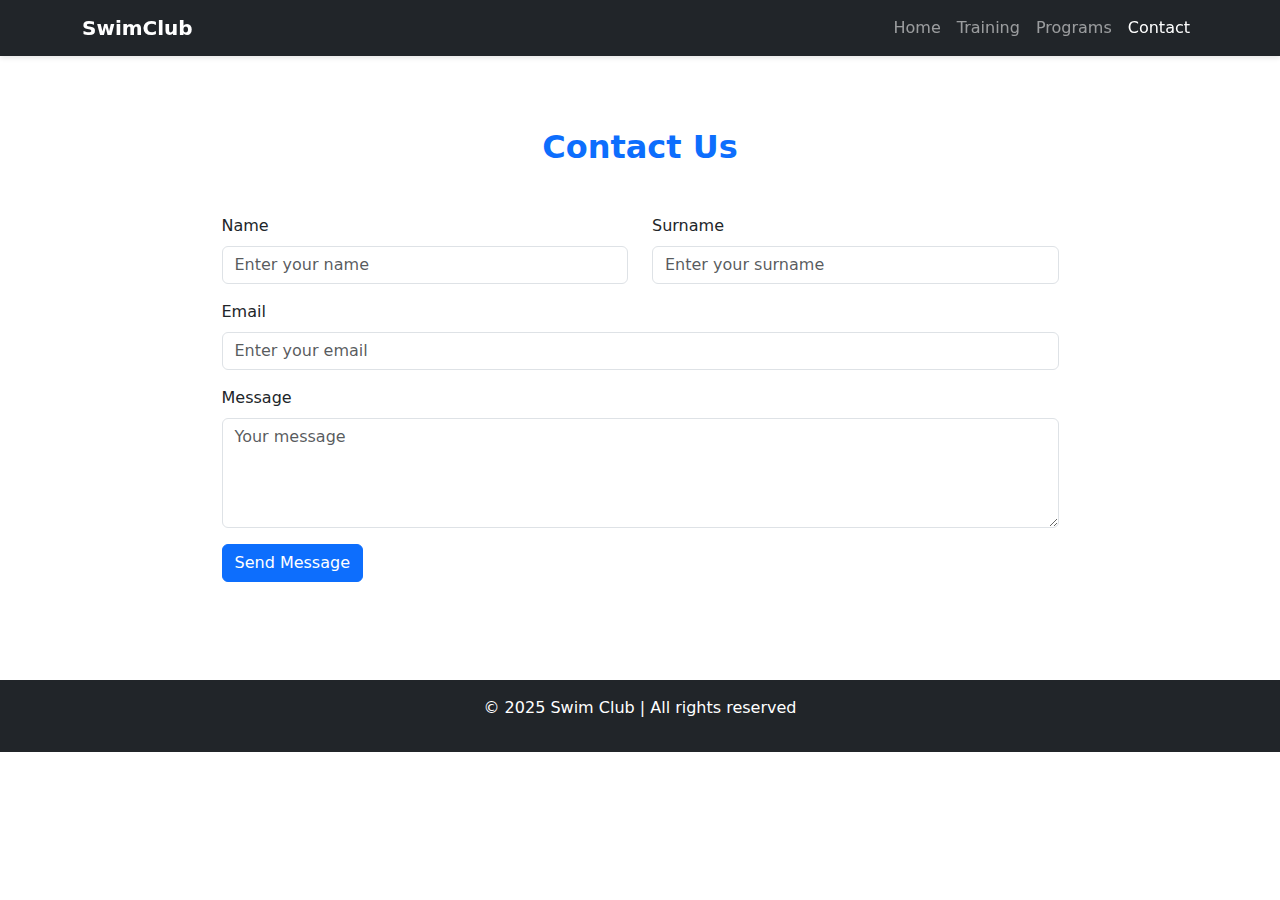
<file: contactsw.html>
<!DOCTYPE html>
<html lang="en">
<head>
  <meta charset="UTF-8">
  <meta name="viewport" content="width=device-width, initial-scale=1.0">
  <title>Swim Club — Contact</title>

  <link href="https://cdn.jsdelivr.net/npm/bootstrap@5.3.3/dist/css/bootstrap.min.css" rel="stylesheet">
  <link rel="stylesheet" href="style.css">
  <script src="https://code.jquery.com/jquery-3.7.1.min.js"></script>
</head>
<body>
  <header>
    <nav class="navbar navbar-expand-lg navbar-dark bg-dark fixed-top">
      <div class="container">
        <a class="navbar-brand fw-bold" href="index.html">SwimClub</a>
        <button class="navbar-toggler" type="button" data-bs-toggle="collapse" data-bs-target="#navbarNav">
          <span class="navbar-toggler-icon"></span>
        </button>
        <div class="collapse navbar-collapse" id="navbarNav">
          <ul class="navbar-nav ms-auto">
            <li class="nav-item"><a class="nav-link" href="index.html">Home</a></li>
            <li class="nav-item"><a class="nav-link" href="training.html">Training</a></li>
            <li class="nav-item"><a class="nav-link" href="programs.html">Programs</a></li>
            <li class="nav-item"><a class="nav-link active" href="contactsw.html">Contact</a></li>
          </ul>
        </div>
      </div>
    </nav>
  </header>

  <main>
    <section class="py-5">
      <div class="container">
        <h2 class="text-center mb-5 fw-bold">Contact Us</h2>
        <form id="contactForm" class="w-75 mx-auto">
          <div class="row mb-3">
            <div class="col-md-6">
              <label class="form-label">Name</label>
              <input type="text" class="form-control" id="name" placeholder="Enter your name" required>
            </div>
            <div class="col-md-6">
              <label class="form-label">Surname</label>
              <input type="text" class="form-control" id="surname" placeholder="Enter your surname" required>
            </div>
          </div>
          <div class="mb-3">
            <label class="form-label">Email</label>
            <input type="email" class="form-control" id="email" placeholder="Enter your email" required>
          </div>
          <div class="mb-3">
            <label class="form-label">Message</label>
            <textarea class="form-control" id="message" rows="4" placeholder="Your message" required></textarea>
          </div>
          <button type="submit" class="btn btn-primary">Send Message</button>
          <p id="formMessage" class="mt-3 text-success" style="display:none;">Your message was sent successfully!</p>
        </form>
      </div>
    </section>
  </main>

  <footer class="bg-dark text-white text-center py-3">
    <p>© 2025 Swim Club | All rights reserved</p>
  </footer>

  <script src="https://cdn.jsdelivr.net/npm/bootstrap@5.3.3/dist/js/bootstrap.bundle.min.js"></script>
  <script src="script.js"></script>
</body>
</html>
</file>
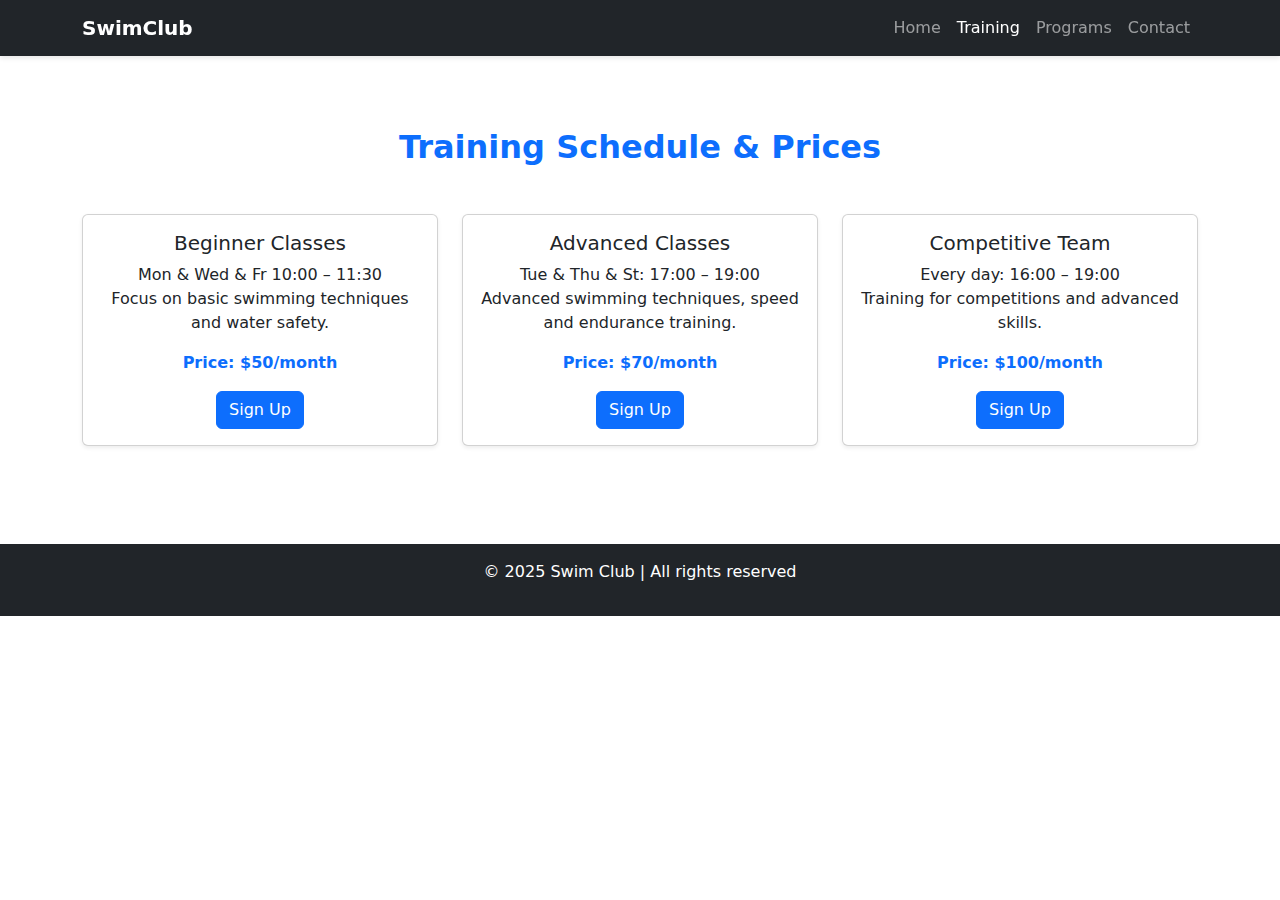
<file: training.html>
<!DOCTYPE html>
<html lang="en">
<head>
  <meta charset="UTF-8">
  <meta name="viewport" content="width=device-width, initial-scale=1.0">
  <title>Swim Club — Training</title>

  <link href="https://cdn.jsdelivr.net/npm/bootstrap@5.3.3/dist/css/bootstrap.min.css" rel="stylesheet">
  <link rel="stylesheet" href="style.css">
  <script src="https://code.jquery.com/jquery-3.7.1.min.js"></script>
</head>
<body>
  <header>
    <nav class="navbar navbar-expand-lg navbar-dark bg-dark fixed-top">
      <div class="container">
        <a class="navbar-brand fw-bold" href="index.html">SwimClub</a>
        <button class="navbar-toggler" type="button" data-bs-toggle="collapse" data-bs-target="#navbarNav">
          <span class="navbar-toggler-icon"></span>
        </button>
        <div class="collapse navbar-collapse" id="navbarNav">
          <ul class="navbar-nav ms-auto">
            <li class="nav-item"><a class="nav-link" href="index.html">Home</a></li>
            <li class="nav-item"><a class="nav-link active" href="training.html">Training</a></li>
            <li class="nav-item"><a class="nav-link" href="programs.html">Programs</a></li>
            <li class="nav-item"><a class="nav-link" href="contactsw.html">Contact</a></li>
          </ul>
        </div>
      </div>
    </nav>
  </header>

  <main>
    <section class="py-5">
      <div class="container">
        <h2 class="text-center mb-5 fw-bold">Training Schedule & Prices</h2>
        <div class="row g-4">
          <div class="col-md-4">
            <div class="card h-100 text-center shadow-sm">
              <div class="card-body">
                <h5 class="card-title">Beginner Classes</h5>
                <p class="card-text">
                  Mon & Wed & Fr 10:00 – 11:30 <br>
                  Focus on basic swimming techniques and water safety.  
                </p>
                <p class="fw-bold text-primary">Price: $50/month</p>
                <a href="contactsw8.html" class="btn btn-primary">Sign Up</a>
              </div>
            </div>
          </div>
          <div class="col-md-4">
            <div class="card h-100 text-center shadow-sm">
              <div class="card-body">
                <h5 class="card-title">Advanced Classes</h5>
                <p class="card-text">
                  Tue & Thu & St: 17:00 – 19:00 <br>
                  Advanced swimming techniques, speed and endurance training.
                </p>
                <p class="fw-bold text-primary">Price: $70/month</p>
                <a href="contactsw8.html" class="btn btn-primary">Sign Up</a>
              </div>
            </div>
          </div>
          <div class="col-md-4">
            <div class="card h-100 text-center shadow-sm">
              <div class="card-body">
                <h5 class="card-title">Competitive Team</h5>
                <p class="card-text">
                  Every day: 16:00 – 19:00 <br>
                  Training for competitions and advanced skills.
                </p>
                <p class="fw-bold text-primary">Price: $100/month</p>
                <a href="contactsw8.html" class="btn btn-primary">Sign Up</a>
              </div>
            </div>
          </div>
        </div>
      </div>
    </section>
  </main>

  <footer class="bg-dark text-white text-center py-3">
    <p>© 2025 Swim Club | All rights reserved</p>
  </footer>

  <script src="https://cdn.jsdelivr.net/npm/bootstrap@5.3.3/dist/js/bootstrap.bundle.min.js"></script>
  <script src="script.js"></script>
</body>
</html>
</file>
<file: style.css>
/* General styling */
body {
  scroll-behavior: smooth;
  padding-top: 80px;
}

section {
  padding-top: 80px;
  padding-bottom: 80px;
}

h2 {
  color: #0d6efd;
}

.navbar {
  box-shadow: 0 2px 5px rgba(0,0,0,0.1);
}

footer {
  margin-top: 50px;
}

/* Cards styling */
.card img {
  height: 200px;
  object-fit: cover;
}

/* Accordion styling */
.accordion-button {
  font-weight: 500;
}

/* Button hover */
.btn-primary:hover {
  background-color: #0056b3;
}
</file>
